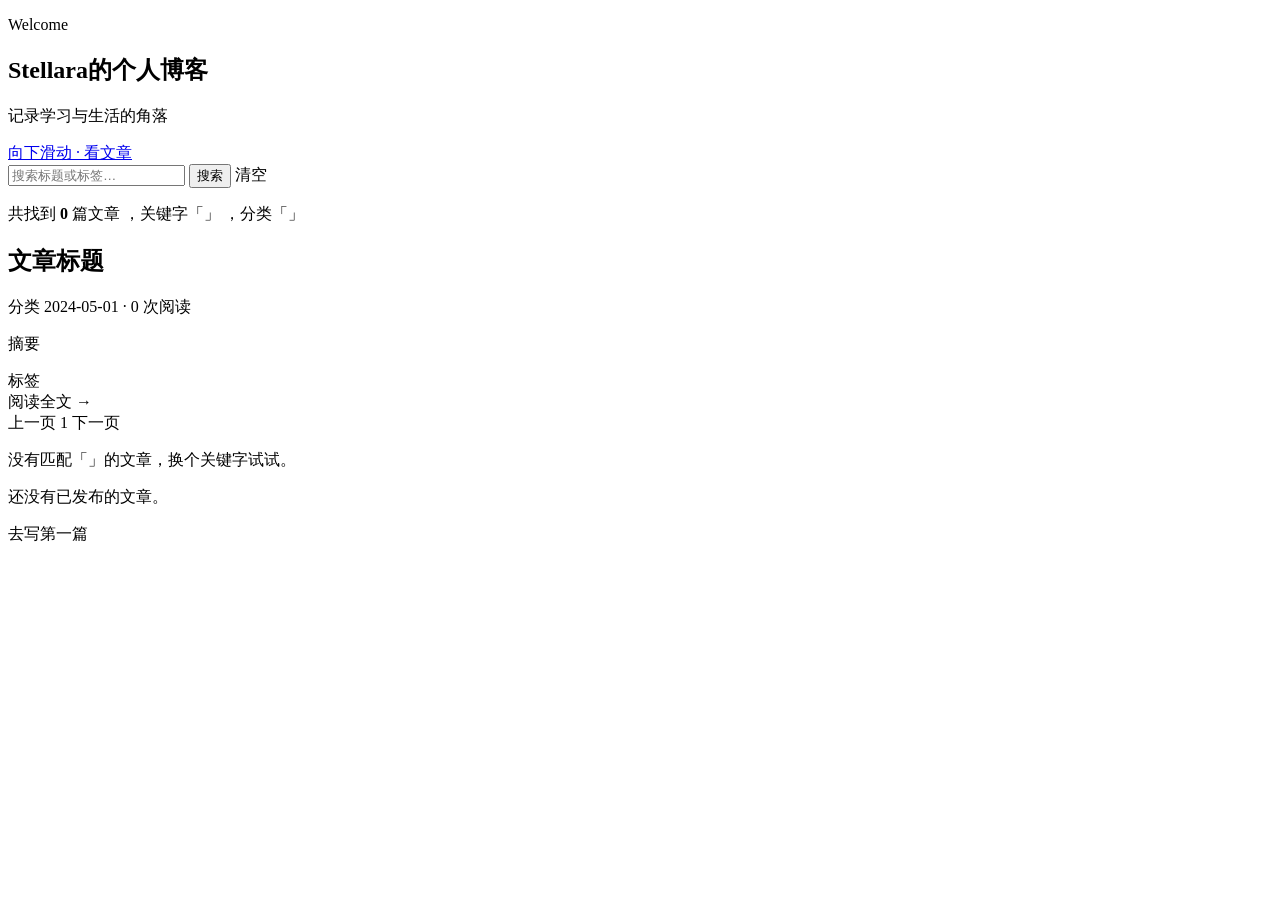
<file: src/main/resources/templates/index.html>
<!DOCTYPE html>
<html lang="zh-CN" xmlns:th="http://www.thymeleaf.org">
<head th:replace="~{fragments/layout :: head('首页')}"></head>
<body th:classappend="${bgImage != null} ? 'has-wallpaper' : ''">
<header th:replace="~{fragments/layout :: header}"></header>

<!-- ===== 首屏：只显示壁纸 =====
     背景图是 /theme.css 给 body 设的，所以这一屏除了站名和一句下滑提示什么都不放，
     让壁纸完整露出来。"has-wallpaper"这个 class 只在设置了壁纸时才加，
     因为白字放在浅色默认背景上会看不见，那时改用深色文字。 -->
<section class="hero-full">
    <div class="hero-inner">
        <p class="hero-eyebrow">Welcome</p>
        <h1 th:text="${blogTitle}">Stellara的个人博客</h1>
        <p th:text="${blogSubtitle}">记录学习与生活的角落</p>
        <a class="scroll-cue" href="#posts">
            <span>向下滑动 · 看文章</span>
            <span class="arrow" aria-hidden="true"></span>
        </a>
    </div>
</section>

<!-- ===== 第二屏起：文章列表 ===== -->
<main class="container layout" id="posts">
    <div class="main-col">
        <form class="search-bar reveal" th:action="@{/}" method="get">
            <input type="text" name="keyword" th:value="${keyword}" placeholder="搜索标题或标签…">
            <input type="hidden" name="category" th:value="${currentCategory}" th:if="${currentCategory != null}">
            <button type="submit" class="btn btn-primary">搜索</button>
            <a class="btn" th:href="@{/}" th:if="${keyword != null and !keyword.isBlank()}">清空</a>
        </form>

        <p class="search-hint" th:if="${(keyword != null and !keyword.isBlank()) or currentCategory != null}">
            共找到
            <strong th:text="${articlePage.totalElements}">0</strong>
            篇文章
            <span th:if="${keyword != null and !keyword.isBlank()}">，关键字「<strong th:text="${keyword}"></strong>」</span>
            <span th:if="${currentCategory != null}">，分类「<strong th:text="${currentCategory}"></strong>」</span>
        </p>

        <section class="post-list reveal">
            <article class="post-card" th:each="post : ${posts}">
                <h2 class="post-title">
                    <a th:href="@{/article/{id}(id=${post.id})}" th:text="${post.title}">文章标题</a>
                </h2>

                <p class="meta">
                    <a class="badge" th:if="${post.category != null}"
                       th:href="@{/(category=${post.category})}" th:text="${post.category}">分类</a>
                    <span th:text="${#temporals.format(post.createdAt, 'yyyy-MM-dd')}">2024-05-01</span>
                    <span>·</span>
                    <span th:text="${post.views} + ' 次阅读'">0 次阅读</span>
                </p>

                <p class="summary" th:text="${post.displaySummary}">摘要</p>

                <div class="tags" th:if="${post.tags != null and !post.tags.isBlank()}">
                    <span class="tag" th:each="tag : ${#strings.arraySplit(post.tags, ',')}"
                          th:text="${#strings.trim(tag)}">标签</span>
                </div>

                <a class="read-more" th:href="@{/article/{id}(id=${post.id})}">阅读全文 →</a>
            </article>
        </section>

        <nav class="pagination" th:if="${articlePage.totalPages > 1}">
            <a class="page-link" th:classappend="${articlePage.first} ? 'disabled'"
               th:href="@{/(page=${articlePage.number}, keyword=${keyword}, category=${currentCategory})}">上一页</a>
            <a class="page-link" th:each="i : ${#numbers.sequence(1, articlePage.totalPages)}"
               th:classappend="${i == articlePage.number + 1} ? 'active'"
               th:href="@{/(page=${i}, keyword=${keyword}, category=${currentCategory})}"
               th:text="${i}">1</a>
            <a class="page-link" th:classappend="${articlePage.last} ? 'disabled'"
               th:href="@{/(page=${articlePage.number + 2}, keyword=${keyword}, category=${currentCategory})}">下一页</a>
        </nav>

        <div class="card empty" th:if="${#lists.isEmpty(posts)}">
            <p th:if="${keyword != null and !keyword.isBlank()}">没有匹配「<span th:text="${keyword}"></span>」的文章，换个关键字试试。</p>
            <p th:unless="${keyword != null and !keyword.isBlank()}">还没有已发布的文章。</p>
            <a class="btn btn-primary" th:href="@{/admin/articles/new}">去写第一篇</a>
        </div>
    </div>

    <aside th:replace="~{fragments/layout :: sidebar}"></aside>
</main>

<footer th:replace="~{fragments/layout :: footer}"></footer>
</body>
</html>
</file>
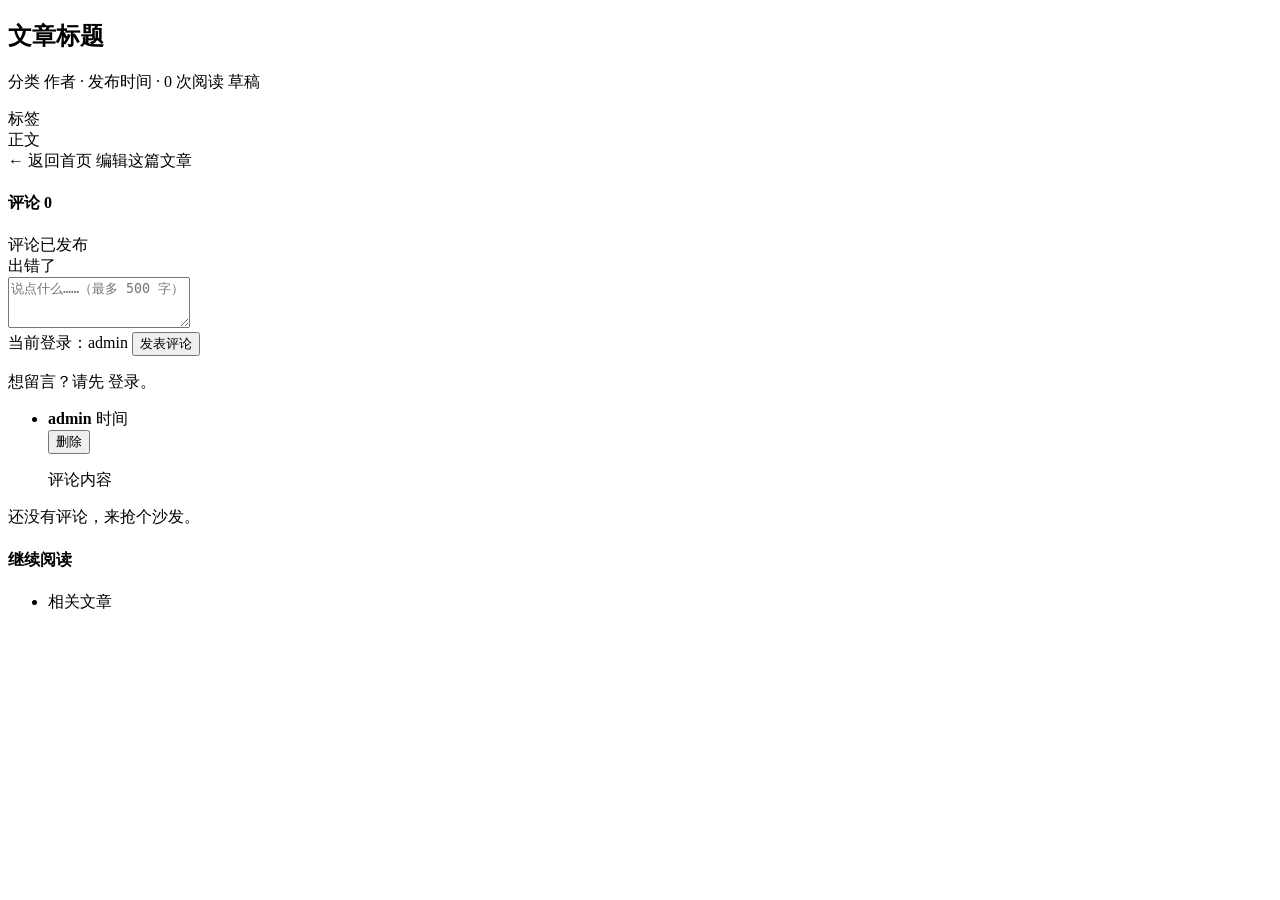
<file: src/main/resources/templates/article.html>
<!DOCTYPE html>
<html lang="zh-CN" xmlns:th="http://www.thymeleaf.org"
      xmlns:sec="http://www.thymeleaf.org/extras/spring-security">
<head th:replace="~{fragments/layout :: head(${article.title})}"></head>
<body>
<header th:replace="~{fragments/layout :: header}"></header>

<main class="container layout">
    <div class="main-col">
        <article class="card article-detail">
            <header class="article-head">
                <h1 th:text="${article.title}">文章标题</h1>
                <p class="meta">
                    <span class="badge" th:if="${article.category != null}" th:text="${article.category}">分类</span>
                    <span th:text="${article.author}">作者</span>
                    <span>·</span>
                    <span th:text="${#temporals.format(article.createdAt, 'yyyy-MM-dd HH:mm')}">发布时间</span>
                    <span>·</span>
                    <span th:text="${article.views} + ' 次阅读'">0 次阅读</span>
                    <span th:if="${article.published == false}" class="draft-flag">草稿</span>
                </p>
                <div class="tags" th:if="${article.tags != null and !article.tags.isBlank()}">
                    <span class="tag" th:each="tag : ${#strings.arraySplit(article.tags, ',')}"
                          th:text="${#strings.trim(tag)}">标签</span>
                </div>
            </header>

            <div class="article-content" th:text="${article.content}">正文</div>

            <footer class="article-foot">
                <a class="btn" th:href="@{/}">← 返回首页</a>
                <a class="btn" th:href="@{/admin/articles/{id}/edit(id=${article.id})}">编辑这篇文章</a>
            </footer>
        </article>

        <!-- ==================== 评论区 ==================== -->
        <section class="card" id="comments">
            <h4 class="card-title">
                评论 <span class="comment-count" th:text="${#lists.size(comments)}">0</span>
            </h4>

            <div class="alert" th:if="${commentOk}" th:text="${commentOk}">评论已发布</div>
            <div class="alert alert-error" th:if="${commentError}" th:text="${commentError}">出错了</div>

            <!-- 发表评论：只有登录用户能看到表单 -->
            <form sec:authorize="isAuthenticated()" class="comment-form"
                  th:action="@{/article/{id}/comments(id=${article.id})}" method="post">
                <input type="hidden" th:name="${_csrf.parameterName}" th:value="${_csrf.token}" />
                <textarea name="content" rows="3" maxlength="500"
                          placeholder="说点什么……（最多 500 字）" required></textarea>
                <div class="comment-form-foot">
                    <span class="muted">
                        当前登录：<span sec:authentication="name">admin</span>
                    </span>
                    <button type="submit" class="btn btn-primary">发表评论</button>
                </div>
            </form>

            <!-- 没登录：提示先去登录 -->
            <p class="muted comment-login-tip" sec:authorize="!isAuthenticated()">
                想留言？请先 <a th:href="@{/login}">登录</a>。
            </p>

            <!-- 评论列表 -->
            <ul class="comment-list" th:if="${not #lists.isEmpty(comments)}">
                <li class="comment-item" th:each="c : ${comments}">
                    <div class="comment-head">
                        <strong th:text="${c.author}">admin</strong>
                        <span class="muted"
                              th:text="${#temporals.format(c.createdAt, 'yyyy-MM-dd HH:mm')}">时间</span>
                        <!-- 只有管理员能看到删除按钮 -->
                        <form sec:authorize="hasRole('ADMIN')" class="inline-form"
                              th:action="@{/admin/comments/{id}/delete(id=${c.id})}" method="post"
                              onsubmit="return confirm('确定删除这条评论吗？');">
                            <input type="hidden" th:name="${_csrf.parameterName}" th:value="${_csrf.token}" />
                            <button type="submit" class="btn btn-sm btn-danger">删除</button>
                        </form>
                    </div>
                    <p class="comment-body" th:text="${c.content}">评论内容</p>
                </li>
            </ul>

            <p class="muted" th:if="${#lists.isEmpty(comments)}">还没有评论，来抢个沙发。</p>
        </section>

        <section class="card" th:if="${not #lists.isEmpty(related)}">
            <h4 class="card-title">继续阅读</h4>
            <ul class="related-list">
                <li th:each="item : ${related}">
                    <a th:href="@{/article/{id}(id=${item.id})}" th:text="${item.title}">相关文章</a>
                </li>
            </ul>
        </section>
    </div>

    <aside th:replace="~{fragments/layout :: sidebar}"></aside>
</main>

<footer th:replace="~{fragments/layout :: footer}"></footer>
</body>
</html>
</file>
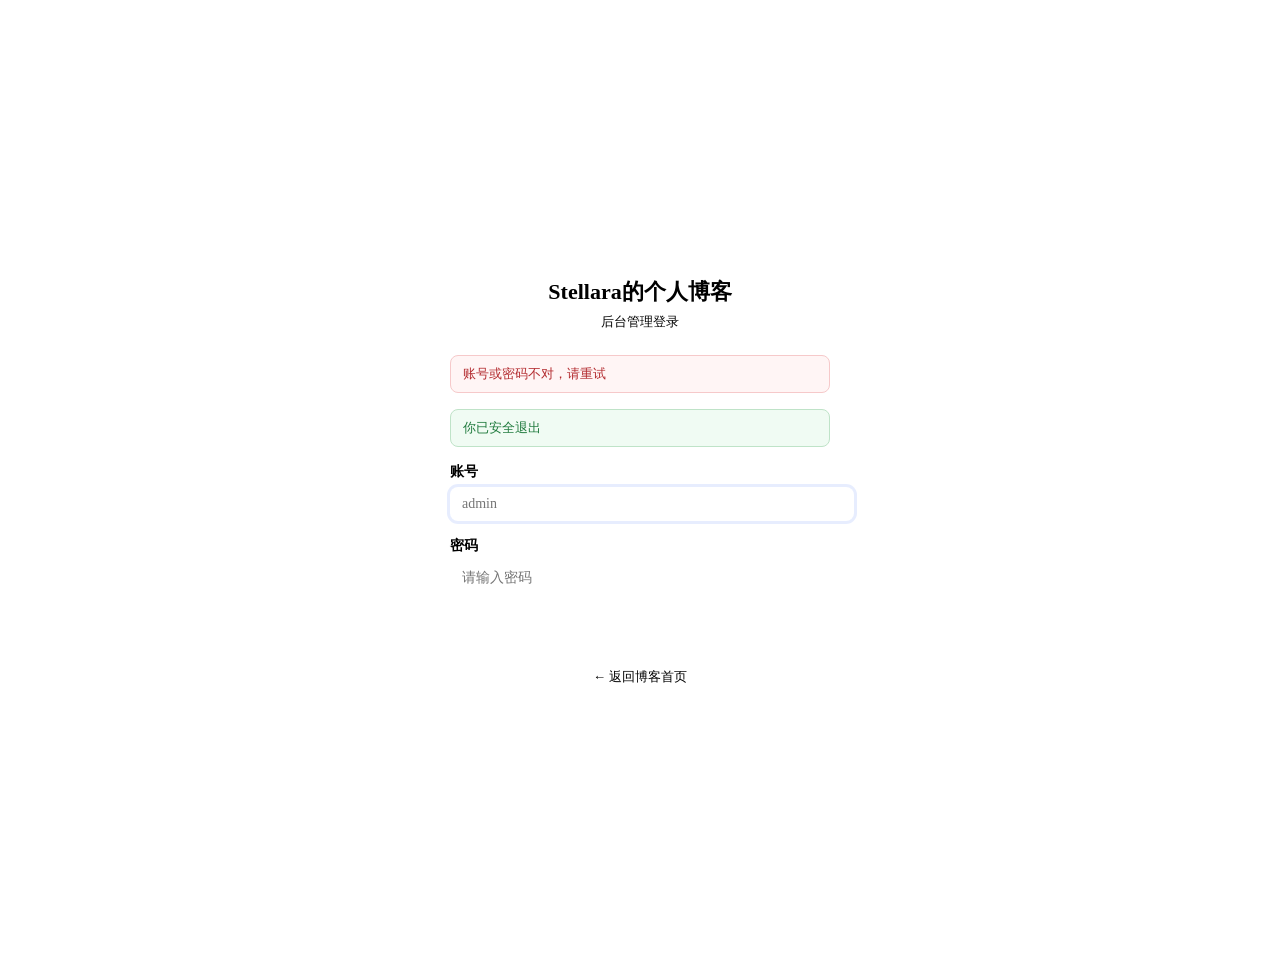
<file: src/main/resources/templates/login.html>
<!DOCTYPE html>
<html lang="zh-CN" xmlns:th="http://www.thymeleaf.org">
<head>
    <meta charset="UTF-8">
    <meta name="viewport" content="width=device-width, initial-scale=1.0">
    <title>登录 · <span th:text="${blogTitle}">Stellara的个人博客</span></title>
    <link rel="stylesheet" th:href="@{/css/style.css}">
    <style>
        /* 登录页专用样式，只在这一个页面生效 */
        .login-wrap {
            min-height: 100vh;
            display: flex;
            align-items: center;
            justify-content: center;
            padding: 20px;
        }
        .login-card {
            width: 100%;
            max-width: 380px;
            background: var(--card);
            border: 1px solid var(--border);
            border-radius: var(--radius);
            box-shadow: var(--shadow);
            padding: 32px 30px 26px;
        }
        .login-card h1 {
            margin: 0 0 6px;
            font-size: 22px;
            text-align: center;
        }
        .login-card .sub {
            margin: 0 0 24px;
            text-align: center;
            color: var(--muted);
            font-size: 13px;
        }
        .login-card label {
            display: block;
            margin-bottom: 6px;
            font-size: 14px;
            font-weight: 600;
        }
        .login-card input[type="text"],
        .login-card input[type="password"] {
            width: 100%;
            padding: 9px 12px;
            margin-bottom: 16px;
            border: 1px solid var(--border);
            border-radius: 8px;
            font-size: 14px;
            font-family: inherit;
        }
        .login-card input:focus {
            outline: none;
            border-color: var(--accent);
            box-shadow: 0 0 0 3px rgba(59, 110, 245, .12);
        }
        .login-card button {
            width: 100%;
            padding: 10px;
            border: none;
            border-radius: 8px;
            background: var(--accent);
            color: #fff;
            font-size: 15px;
            font-family: inherit;
            cursor: pointer;
        }
        .login-card button:hover { background: var(--accent-dark); }
        .login-error {
            margin: 0 0 16px;
            padding: 9px 12px;
            border: 1px solid #f6c9ca;
            border-radius: 8px;
            background: #fff5f5;
            color: #b32b2f;
            font-size: 13px;
        }
        .login-back {
            display: block;
            margin-top: 18px;
            text-align: center;
            font-size: 13px;
            color: var(--muted);
        }
    </style>
</head>
<body>

<div class="login-wrap">
    <div class="login-card">
        <h1 th:text="${blogTitle}">Stellara的个人博客</h1>
        <p class="sub">后台管理登录</p>

        <!-- 登录失败时，Spring Security 会重定向到 /login?error -->
        <p class="login-error" th:if="${param.error}">账号或密码不对，请重试</p>
        <!-- 退出登录后跳回这里，/login?logout -->
        <p class="login-error" style="border-color:#bfe3c8;background:#f0fbf3;color:#1f7a3d"
           th:if="${param.logout}">你已安全退出</p>

        <!--
          这个表单会提交到 Spring Security 的登录接口（默认地址就是 /login）。
          post 到哪里、字段叫什么，都是框架约定好的：
            username / password / _csrf
        -->
        <form th:action="@{/login}" method="post">
            <!-- CSRF token：不带它，Spring Security 会直接拒绝这次提交（403） -->
            <input type="hidden" th:name="${_csrf.parameterName}" th:value="${_csrf.token}" />

            <label for="username">账号</label>
            <input type="text" id="username" name="username" placeholder="admin" required autofocus>

            <label for="password">密码</label>
            <input type="password" id="password" name="password" placeholder="请输入密码" required>

            <button type="submit">登录</button>
        </form>

        <a class="login-back" th:href="@{/}">← 返回博客首页</a>
    </div>
</div>

</body>
</html>
</file>
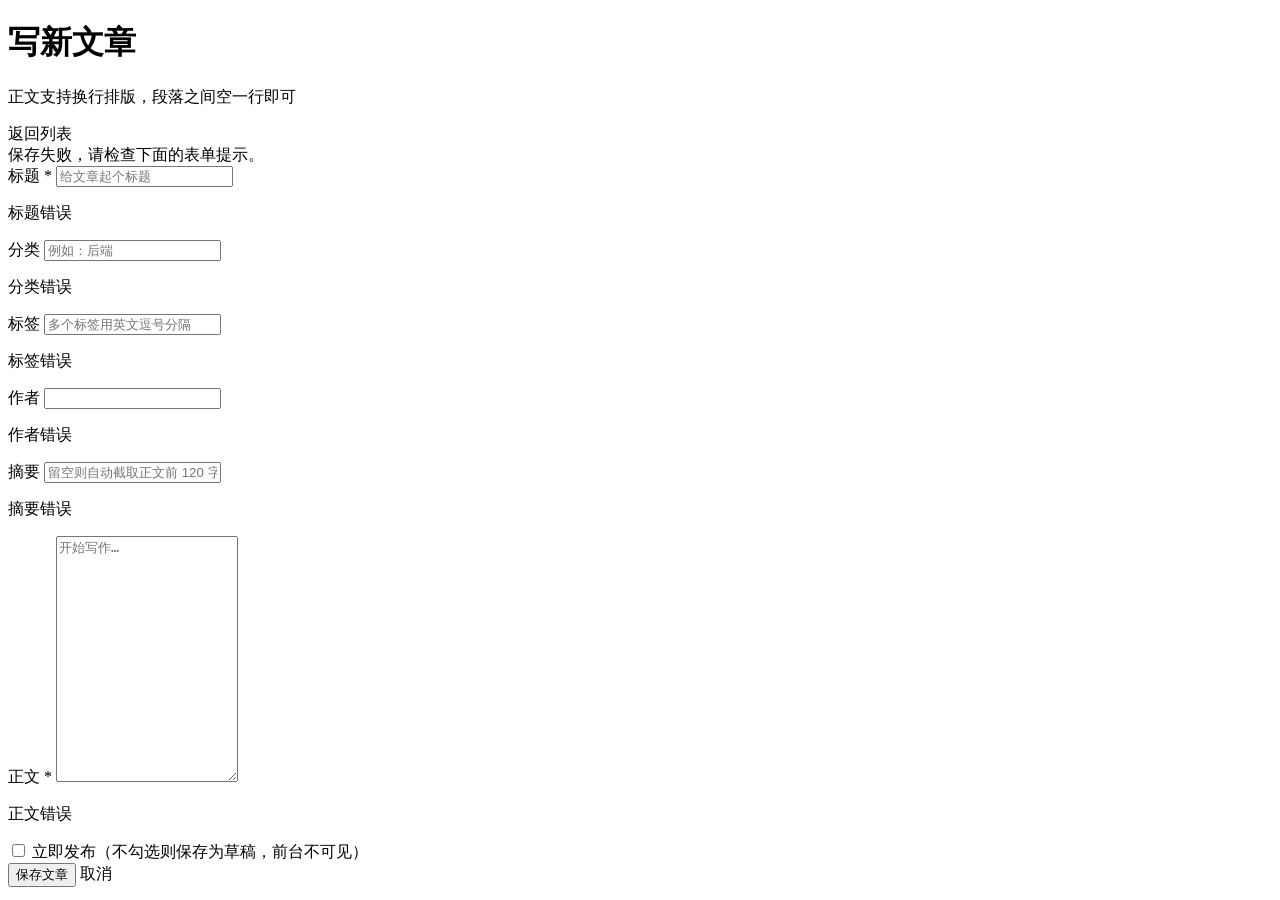
<file: src/main/resources/templates/admin/form.html>
<!DOCTYPE html>
<html lang="zh-CN" xmlns:th="http://www.thymeleaf.org">
<head th:replace="~{fragments/layout :: head(${mode == 'create'} ? '写新文章' : '编辑文章')}"></head>
<body>
<header th:replace="~{fragments/layout :: header}"></header>

<main class="container narrow">
    <div class="page-head">
        <div>
            <h1 th:text="${mode == 'create'} ? '写新文章' : '编辑文章'">写新文章</h1>
            <p class="muted">正文支持换行排版，段落之间空一行即可</p>
        </div>
        <a class="btn" th:href="@{/admin}">返回列表</a>
    </div>

    <form class="card form-card" th:object="${articleForm}"
          th:action="${mode == 'create'} ? @{/admin/articles} : @{/admin/articles/{id}(id=${articleForm.id})}"
          method="post">

        <!-- CSRF token：Spring Security 会校验它，缺了直接 403 -->
        <input type="hidden" th:name="${_csrf.parameterName}" th:value="${_csrf.token}" />

        <!-- #fields 必须在 th:object 作用域内使用，放到 form 外面会在渲染时抛异常 -->
        <div class="alert alert-error" th:if="${#fields.hasAnyErrors()}">
            保存失败，请检查下面的表单提示。
        </div>

        <div class="field" th:classappend="${#fields.hasErrors('title')} ? 'has-error'">
            <label for="title">标题 <span class="required">*</span></label>
            <input type="text" id="title" th:field="*{title}" placeholder="给文章起个标题" maxlength="150">
            <p class="field-error" th:if="${#fields.hasErrors('title')}" th:errors="*{title}">标题错误</p>
        </div>

        <div class="field-row">
            <div class="field" th:classappend="${#fields.hasErrors('category')} ? 'has-error'">
                <label for="category">分类</label>
                <input type="text" id="category" th:field="*{category}" placeholder="例如：后端" maxlength="50">
                <p class="field-error" th:if="${#fields.hasErrors('category')}" th:errors="*{category}">分类错误</p>
            </div>
            <div class="field" th:classappend="${#fields.hasErrors('tags')} ? 'has-error'">
                <label for="tags">标签</label>
                <input type="text" id="tags" th:field="*{tags}" placeholder="多个标签用英文逗号分隔" maxlength="200">
                <p class="field-error" th:if="${#fields.hasErrors('tags')}" th:errors="*{tags}">标签错误</p>
            </div>
            <div class="field" th:classappend="${#fields.hasErrors('author')} ? 'has-error'">
                <label for="author">作者</label>
                <input type="text" id="author" th:field="*{author}" maxlength="50">
                <p class="field-error" th:if="${#fields.hasErrors('author')}" th:errors="*{author}">作者错误</p>
            </div>
        </div>

        <div class="field" th:classappend="${#fields.hasErrors('summary')} ? 'has-error'">
            <label for="summary">摘要</label>
            <input type="text" id="summary" th:field="*{summary}" placeholder="留空则自动截取正文前 120 字" maxlength="300">
            <p class="field-error" th:if="${#fields.hasErrors('summary')}" th:errors="*{summary}">摘要错误</p>
        </div>

        <div class="field" th:classappend="${#fields.hasErrors('content')} ? 'has-error'">
            <label for="content">正文 <span class="required">*</span></label>
            <textarea id="content" th:field="*{content}" rows="16" placeholder="开始写作…"></textarea>
            <p class="field-error" th:if="${#fields.hasErrors('content')}" th:errors="*{content}">正文错误</p>
        </div>

        <div class="field checkbox-field">
            <label>
                <input type="checkbox" th:field="*{published}">
                立即发布（不勾选则保存为草稿，前台不可见）
            </label>
        </div>

        <div class="form-actions">
            <button type="submit" class="btn btn-primary"
                    th:text="${mode == 'create'} ? '保存文章' : '保存修改'">保存文章</button>
            <a class="btn" th:href="@{/admin}">取消</a>
        </div>
    </form>
</main>

<footer th:replace="~{fragments/layout :: footer}"></footer>
</body>
</html>
</file>
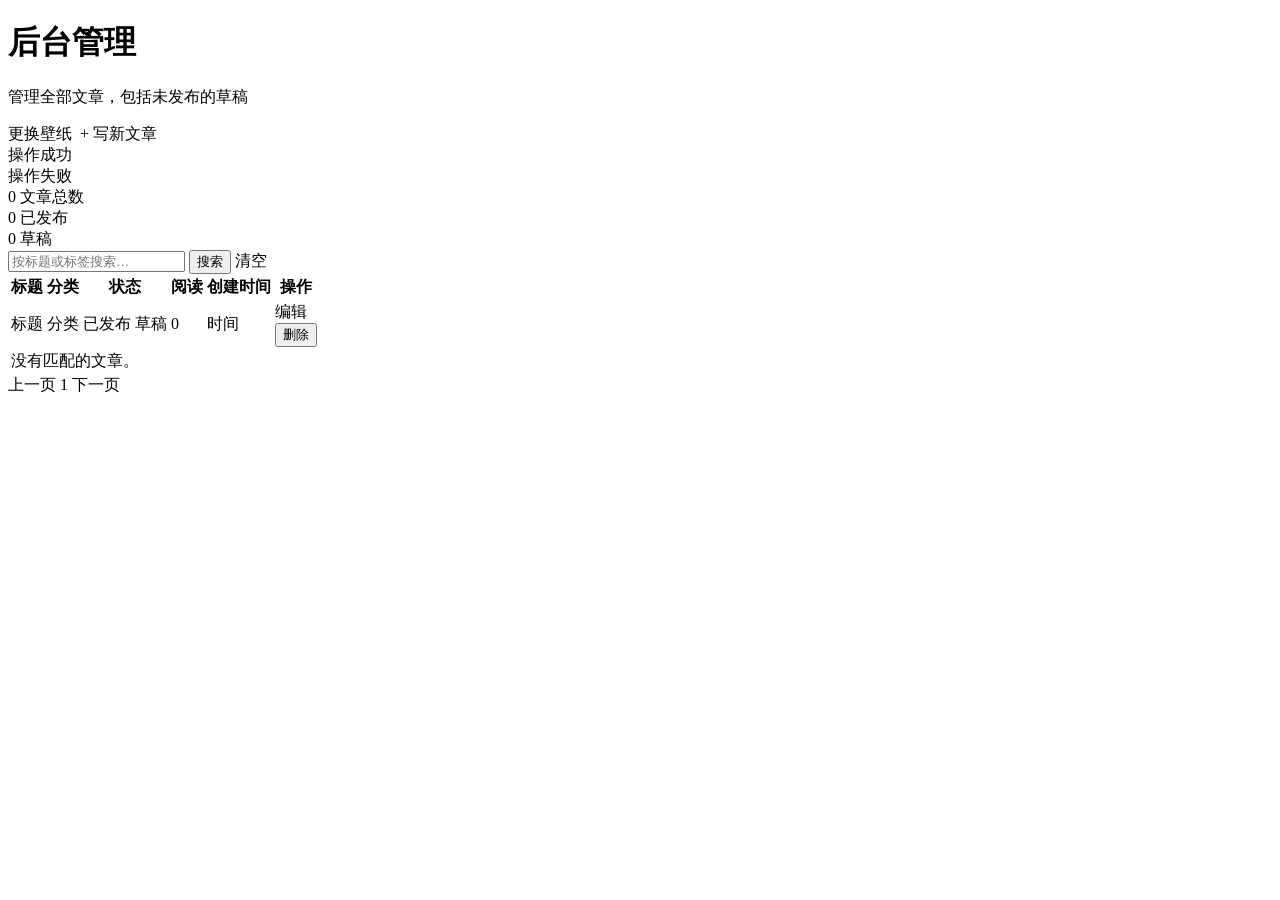
<file: src/main/resources/templates/admin/list.html>
<!DOCTYPE html>
<html lang="zh-CN" xmlns:th="http://www.thymeleaf.org">
<head th:replace="~{fragments/layout :: head('后台管理')}"></head>
<body>
<header th:replace="~{fragments/layout :: header}"></header>

<main class="container">
    <div class="page-head">
        <div>
            <h1>后台管理</h1>
            <p class="muted">管理全部文章，包括未发布的草稿</p>
        </div>
        <div style="display:flex;gap:8px">
            <a class="btn" th:href="@{/admin/settings}">更换壁纸</a>
            <a class="btn btn-primary" th:href="@{/admin/articles/new}">+ 写新文章</a>
        </div>
    </div>

    <div class="alert" th:if="${message}" th:text="${message}">操作成功</div>
    <div class="alert alert-error" th:if="${errorMessage}" th:text="${errorMessage}">操作失败</div>

    <div class="stats">
        <div class="stat">
            <span class="stat-value" th:text="${totalCount}">0</span>
            <span class="stat-label">文章总数</span>
        </div>
        <div class="stat">
            <span class="stat-value" th:text="${publishedCount}">0</span>
            <span class="stat-label">已发布</span>
        </div>
        <div class="stat">
            <span class="stat-value" th:text="${draftCount}">0</span>
            <span class="stat-label">草稿</span>
        </div>
    </div>

    <form class="search-bar" th:action="@{/admin}" method="get">
        <input type="text" name="keyword" th:value="${keyword}" placeholder="按标题或标签搜索…">
        <button type="submit" class="btn btn-primary">搜索</button>
        <a class="btn" th:href="@{/admin}" th:if="${keyword != null and !keyword.isBlank()}">清空</a>
    </form>

    <div class="card table-card">
        <table class="admin-table">
            <thead>
            <tr>
                <th>标题</th>
                <th>分类</th>
                <th>状态</th>
                <th>阅读</th>
                <th>创建时间</th>
                <th class="col-actions">操作</th>
            </tr>
            </thead>
            <tbody>
            <tr th:each="article : ${articles}">
                <td>
                    <a th:href="@{/article/{id}(id=${article.id})}" th:text="${article.title}">标题</a>
                </td>
                <td th:text="${article.category} ?: '—'">分类</td>
                <td>
                    <span class="status status-published" th:if="${article.published}">已发布</span>
                    <span class="status status-draft" th:unless="${article.published}">草稿</span>
                </td>
                <td th:text="${article.views}">0</td>
                <td th:text="${#temporals.format(article.createdAt, 'yyyy-MM-dd HH:mm')}">时间</td>
                <td class="col-actions">
                    <a class="btn btn-sm" th:href="@{/admin/articles/{id}/edit(id=${article.id})}">编辑</a>
                    <form th:action="@{/admin/articles/{id}/delete(id=${article.id})}" method="post"
                          class="inline-form"
                          onsubmit="return confirm('确定删除这篇文章吗？');">
                        <!-- CSRF token：缺了会被 Spring Security 拒绝（403） -->
                        <input type="hidden" th:name="${_csrf.parameterName}" th:value="${_csrf.token}" />
                        <button type="submit" class="btn btn-sm btn-danger">删除</button>
                    </form>
                </td>
            </tr>
            <tr th:if="${#lists.isEmpty(articles)}">
                <td colspan="6" class="muted center">没有匹配的文章。</td>
            </tr>
            </tbody>
        </table>
    </div>

    <nav class="pagination" th:if="${articlePage.totalPages > 1}">
        <a class="page-link" th:classappend="${articlePage.first} ? 'disabled'"
           th:href="@{/admin(page=${articlePage.number}, keyword=${keyword})}">上一页</a>
        <a class="page-link" th:each="i : ${#numbers.sequence(1, articlePage.totalPages)}"
           th:classappend="${i == articlePage.number + 1} ? 'active'"
           th:href="@{/admin(page=${i}, keyword=${keyword})}"
           th:text="${i}">1</a>
        <a class="page-link" th:classappend="${articlePage.last} ? 'disabled'"
           th:href="@{/admin(page=${articlePage.number + 2}, keyword=${keyword})}">下一页</a>
    </nav>
</main>

<footer th:replace="~{fragments/layout :: footer}"></footer>
</body>
</html>
</file>
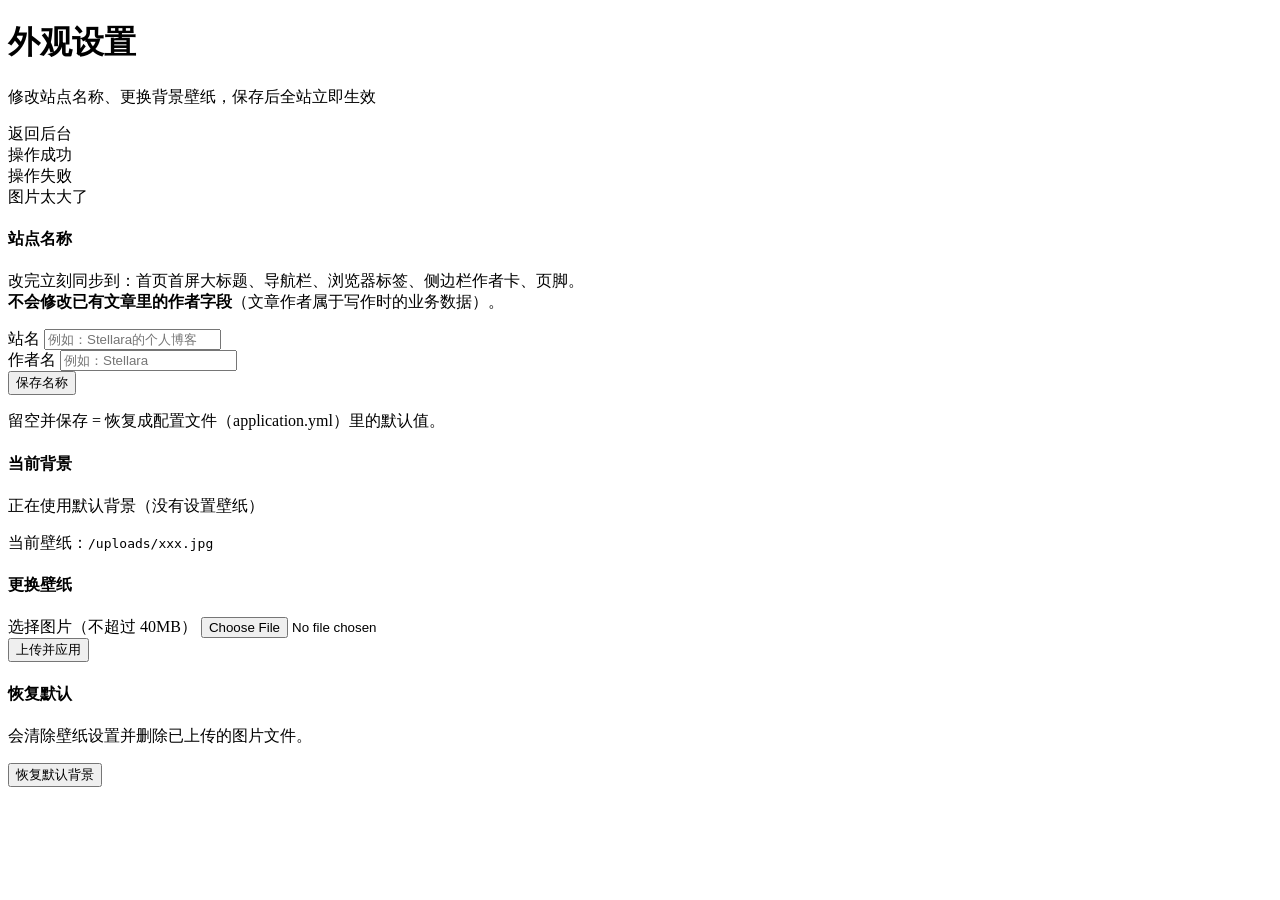
<file: src/main/resources/templates/admin/settings.html>
<!DOCTYPE html>
<html lang="zh-CN" xmlns:th="http://www.thymeleaf.org">
<head th:replace="~{fragments/layout :: head('外观设置')}"></head>
<body>
<header th:replace="~{fragments/layout :: header}"></header>

<main class="container narrow">
    <div class="page-head">
        <div>
            <h1>外观设置</h1>
            <p class="muted">修改站点名称、更换背景壁纸，保存后全站立即生效</p>
        </div>
        <a class="btn" th:href="@{/admin}">返回后台</a>
    </div>

    <div class="alert" th:if="${message}" th:text="${message}">操作成功</div>
    <div class="alert alert-error" th:if="${errorMessage}" th:text="${errorMessage}">操作失败</div>
    <!-- 文件太大时由 GlobalExceptionHandler 重定向回本页，带 tooLarge=1 -->
    <div class="alert alert-error" th:if="${param.tooLarge != null}"
         th:text="'图片太大了，不能超过 ' + ${maxUploadSize} + '，可以先压缩一下再上传'">图片太大了</div>

    <!-- ==================== 站点名称 ==================== -->
    <form class="card form-card" th:action="@{/admin/settings/names}" method="post">
        <input type="hidden" th:name="${_csrf.parameterName}" th:value="${_csrf.token}" />

        <h4 class="card-title">站点名称</h4>
        <p class="muted form-note">
            改完立刻同步到：首页首屏大标题、导航栏、浏览器标签、侧边栏作者卡、页脚。<br>
            <strong>不会修改已有文章里的作者字段</strong>（文章作者属于写作时的业务数据）。
        </p>

        <div class="field">
            <label for="siteTitle">站名</label>
            <input type="text" id="siteTitle" name="siteTitle"
                   th:value="${blogTitle}" maxlength="40" placeholder="例如：Stellara的个人博客">
        </div>
        <div class="field">
            <label for="siteAuthor">作者名</label>
            <input type="text" id="siteAuthor" name="siteAuthor"
                   th:value="${blogAuthor}" maxlength="40" placeholder="例如：Stellara">
        </div>

        <div class="form-actions">
            <button type="submit" class="btn btn-primary">保存名称</button>
        </div>
        <p class="theme-tip">留空并保存 = 恢复成配置文件（application.yml）里的默认值。</p>
    </form>

    <!-- 当前壁纸预览 -->
    <div class="card">
        <h4 class="card-title">当前背景</h4>
        <div th:if="${setting.bgImage == null}" class="muted">正在使用默认背景（没有设置壁纸）</div>
        <div th:if="${setting.bgImage != null}">
            <p class="muted">
                当前壁纸：<code th:text="${setting.bgImage}">/uploads/xxx.jpg</code>
                <span th:if="${setting.updatedAt != null}"
                      th:text="'（更新于 ' + ${#temporals.format(setting.updatedAt, 'yyyy-MM-dd HH:mm')} + '）'"></span>
            </p>
            <div class="bg-preview" th:style="'background-image:url(' + ${setting.bgImage} + ')'"></div>
        </div>
    </div>

    <!-- 上传新壁纸 -->
    <form class="card form-card" th:action="@{/admin/settings/background}" method="post"
          enctype="multipart/form-data">
        <!-- 上传表单同样需要 CSRF token，而且必须是 multipart/form-data -->
        <input type="hidden" th:name="${_csrf.parameterName}" th:value="${_csrf.token}" />

        <h4 class="card-title">更换壁纸</h4>
        <div class="field">
            <label for="file"
                   th:text="'选择图片（jpg / png / gif / webp，不超过 ' + ${maxUploadSize} + '）'">选择图片（不超过 40MB）</label>
            <input type="file" id="file" name="file" accept="image/*" required>
        </div>
        <div class="form-actions">
            <button type="submit" class="btn btn-primary">上传并应用</button>
        </div>
    </form>

    <!-- 恢复默认 -->
    <form class="card form-card" th:action="@{/admin/settings/background/reset}" method="post"
          th:if="${setting.bgImage != null}">
        <input type="hidden" th:name="${_csrf.parameterName}" th:value="${_csrf.token}" />
        <h4 class="card-title">恢复默认</h4>
        <p class="muted">会清除壁纸设置并删除已上传的图片文件。</p>
        <div class="form-actions">
            <button type="submit" class="btn btn-danger"
                    onclick="return confirm('确定恢复默认背景吗？')">恢复默认背景</button>
        </div>
    </form>
</main>

<footer th:replace="~{fragments/layout :: footer}"></footer>
</body>
</html>
</file>
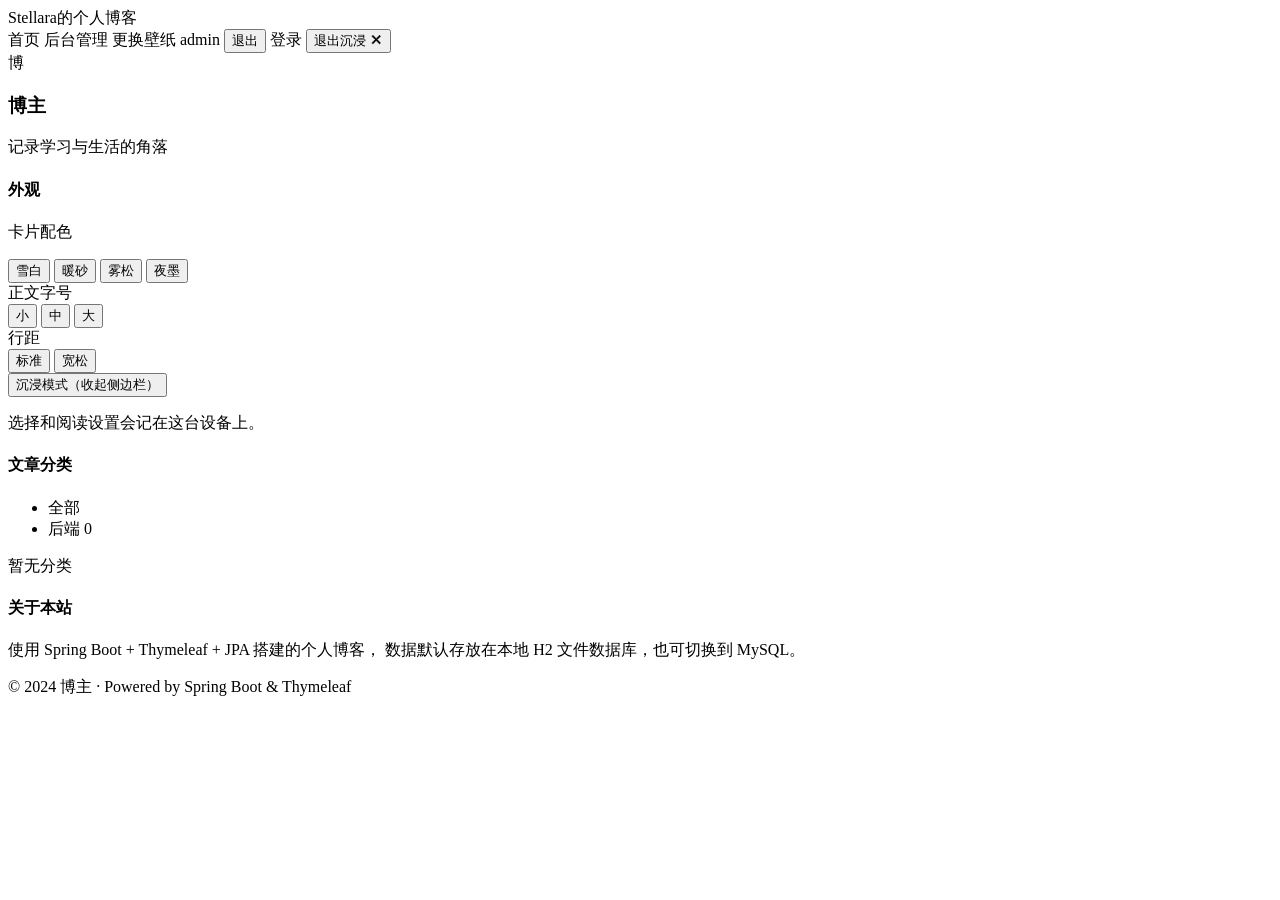
<file: src/main/resources/templates/fragments/layout.html>
<!DOCTYPE html>
<html lang="zh-CN" xmlns:th="http://www.thymeleaf.org"
      xmlns:sec="http://www.thymeleaf.org/extras/spring-security">
<head th:fragment="head(title)">
    <meta charset="UTF-8">
    <meta name="viewport" content="width=device-width, initial-scale=1.0">
    <title th:text="${title} + ' · ' + ${blogTitle}">Stellara的个人博客</title>
    <link rel="stylesheet" th:href="@{/css/style.css}">
    <!-- 动态样式表：内容由 ThemeCssController 生成，里面带着管理员设置的壁纸路径 -->
    <link rel="stylesheet" th:href="@{/theme.css}">

    <!-- 这段必须放在 CSS 之后、页面渲染之前：把"上次选的阅读设置"先贴到 <html> 上，
         否则会先白一下再变色（闪屏）。只有 JS 可用时才给 html 加 .js，
         这样脚本被禁用时文章列表也不会因为 .reveal 而整片空白。 -->
    <script>
        document.documentElement.classList.add('js');
        try {
            var savedCard = localStorage.getItem('blog.cardTheme');
            if (savedCard) { document.documentElement.setAttribute('data-card', savedCard); }
            var savedFont = localStorage.getItem('blog.fontSize');
            if (savedFont) { document.documentElement.setAttribute('data-font', savedFont); }
            var savedLeading = localStorage.getItem('blog.lineHeight');
            if (savedLeading) { document.documentElement.setAttribute('data-leading', savedLeading); }
            if (localStorage.getItem('blog.immersive') === 'on') {
                document.documentElement.setAttribute('data-immersive', 'on');
            }
        } catch (e) {
            /* 隐私模式下 localStorage 可能不可用，忽略即可 */
        }
    </script>
    <script defer th:src="@{/js/reading.js}"></script>
</head>
<body>

<header th:fragment="header" class="site-header">
    <div class="container header-inner">
        <a class="brand" th:href="@{/}">
            <span class="brand-dot"></span>
            <span th:text="${blogTitle}">Stellara的个人博客</span>
        </a>
        <nav class="nav">
            <a th:href="@{/}">首页</a>
            <a th:href="@{/admin}">后台管理</a>
            <!-- 只有管理员看得到"外观设置"（换背景壁纸的入口） -->
            <a sec:authorize="hasRole('ADMIN')" th:href="@{/admin/settings}">更换壁纸</a>

            <!-- 已登录：显示当前账号 + 退出按钮（退出必须是 POST + CSRF token） -->
            <span sec:authorize="isAuthenticated()" style="display:inline">
                <span class="nav-user" sec:authentication="name">admin</span>
                <form th:action="@{/logout}" method="post" style="display:inline">
                    <input type="hidden" th:name="${_csrf.parameterName}" th:value="${_csrf.token}" />
                    <button type="submit" class="btn btn-sm">退出</button>
                </form>
            </span>
            <!-- 未登录：显示登录入口 -->
            <a sec:authorize="!isAuthenticated()" th:href="@{/login}">登录</a>

            <!-- 沉浸模式下侧边栏收起了，这里是唯一的出口。
                 特意放在导航里而不是 position:fixed：
                 页头有 backdrop-filter，会把 fixed 子元素变成"相对页头定位"，反而跑位。 -->
            <button type="button" class="the-immersive-exit" id="immersiveExit" aria-label="退出沉浸模式">
                退出沉浸 ✕
            </button>
        </nav>
    </div>
</header>

<aside th:fragment="sidebar" class="sidebar">
    <div class="card author-card">
        <div class="avatar" th:text="${#strings.substring(blogAuthor, 0, 1)}">博</div>
        <h3 th:text="${blogAuthor}">博主</h3>
        <p th:text="${blogSubtitle}">记录学习与生活的角落</p>
    </div>

    <!-- 外观：配色 / 字号 / 行距 / 沉浸模式。
         全部由 /js/reading.js 处理：改 <html> 上的 data-* 属性 + 存 localStorage。 -->
    <div class="card" id="appearance">
        <h4 class="card-title">外观</h4>

        <p class="opt-label">卡片配色</p>
        <div class="theme-swatches" role="group" aria-label="卡片配色">
            <button class="swatch" type="button" data-card-set="snow" aria-pressed="false">
                <span class="chip"></span>
                <span class="name">雪白</span>
            </button>
            <button class="swatch" type="button" data-card-set="sand" aria-pressed="false">
                <span class="chip"></span>
                <span class="name">暖砂</span>
            </button>
            <button class="swatch" type="button" data-card-set="pine" aria-pressed="false">
                <span class="chip"></span>
                <span class="name">雾松</span>
            </button>
            <button class="swatch" type="button" data-card-set="ink" aria-pressed="false">
                <span class="chip"></span>
                <span class="name">夜墨</span>
            </button>
        </div>

        <div class="opt-row">
            <span class="opt-label">正文字号</span>
            <div class="opt-group" role="group" aria-label="正文字号">
                <button class="opt-btn" type="button" data-font-set="sm" aria-pressed="false">小</button>
                <button class="opt-btn" type="button" data-font-set="md" aria-pressed="false">中</button>
                <button class="opt-btn" type="button" data-font-set="lg" aria-pressed="false">大</button>
            </div>
        </div>

        <div class="opt-row">
            <span class="opt-label">行距</span>
            <div class="opt-group" role="group" aria-label="行距">
                <button class="opt-btn" type="button" data-leading-set="normal" aria-pressed="false">标准</button>
                <button class="opt-btn" type="button" data-leading-set="loose" aria-pressed="false">宽松</button>
            </div>
        </div>

        <div class="opt-row">
            <button class="opt-btn wide" type="button" data-immersive-toggle aria-pressed="false">
                沉浸模式（收起侧边栏）
            </button>
        </div>

        <p class="theme-tip">选择和阅读设置会记在这台设备上。</p>
    </div>

    <div class="card">
        <h4 class="card-title">文章分类</h4>
        <ul class="category-list" th:if="${not #maps.isEmpty(categoryCounts)}">
            <li>
                <a th:href="@{/}">全部</a>
            </li>
            <li th:each="entry : ${categoryCounts}">
                <a th:href="@{/(category=${entry.key})}"
                   th:classappend="${entry.key == currentCategory} ? 'active'"
                   th:text="${entry.key}">后端</a>
                <span class="count" th:text="${entry.value}">0</span>
            </li>
        </ul>
        <p class="muted" th:if="${#maps.isEmpty(categoryCounts)}">暂无分类</p>
    </div>

    <div class="card">
        <h4 class="card-title">关于本站</h4>
        <p class="muted">
            使用 Spring Boot + Thymeleaf + JPA 搭建的个人博客，
            数据默认存放在本地 H2 文件数据库，也可切换到 MySQL。
        </p>
    </div>
</aside>

<footer th:fragment="footer" class="site-footer">
    <div class="container">
        <p>
            © 2024 <span th:text="${blogAuthor}">博主</span>
            · Powered by Spring Boot &amp; Thymeleaf
        </p>
    </div>
</footer>

</body>
</html>
</file>
